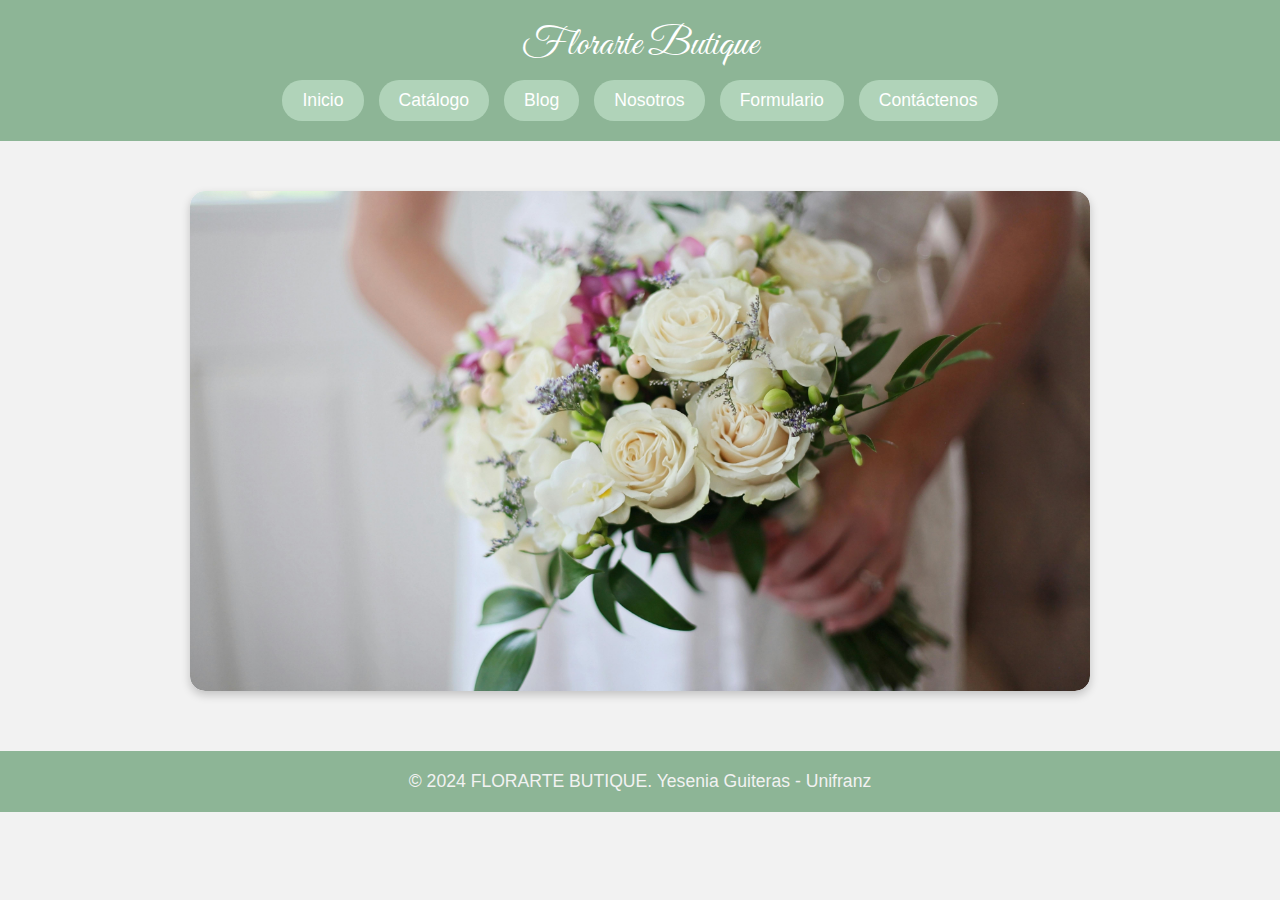
<file: index.html>
<!DOCTYPE html>
<html lang="es">
<head>
    <meta charset="UTF-8">
    <meta name="viewport" content="width=device-width, initial-scale=1.0">
    <title>Florarte Boutique</title>
    <meta name="viewport" content="width=device-width, initial-scale=1.0">
    <link rel="stylesheet" href="css/styles.css">
    <link rel="icon" href="img/logo.png">
    
    <link rel="preconnect" href="https://fonts.googleapis.com">
<link rel="preconnect" href="https://fonts.gstatic.com" crossorigin>
<link href="https://fonts.googleapis.com/css2?family=Great+Vibes&family=Parisienne&display=swap" rel="stylesheet">

</head>
<body>
    
    <header>
        <h1>Florarte Butique</h1>
        <nav>
            <ul class="menu">
                <li class="menu-item">Inicio</li>
                <li class="menu-item">
                    <a href="catalogo.html" style="text-decoration: none; color: inherit;"> Catálogo </a></li>
                <li class="menu-item">
                    <a href="blog.html" style="text-decoration: none; color: inherit;">Blog</a></li>
                <li class="menu-item">
                    <a href="nosotros.html" style="text-decoration: none; color: inherit;">Nosotros</a></li>
                <li class="menu-item">
                    <a href="formulario.html" style="text-decoration: none; color: inherit;">Formulario</a></li>
                <li class="menu-item">
                    <a href="contactanos.html" style="text-decoration: none; color: inherit;">Contáctenos</a></li>
            </ul>
        </nav>
    </header>
    
    <section class="main-content">
        <div class="image-carousel">
            <img src="img/1.jpg" alt="Imagen principal" id="mainImage">
        </div>
    </section>

    <footer>
        <p>&copy; 2024 FLORARTE BUTIQUE. Yesenia Guiteras - Unifranz</p>
    </footer>

    <script src="js/script.js"></script>

</body>
</html>
</file>
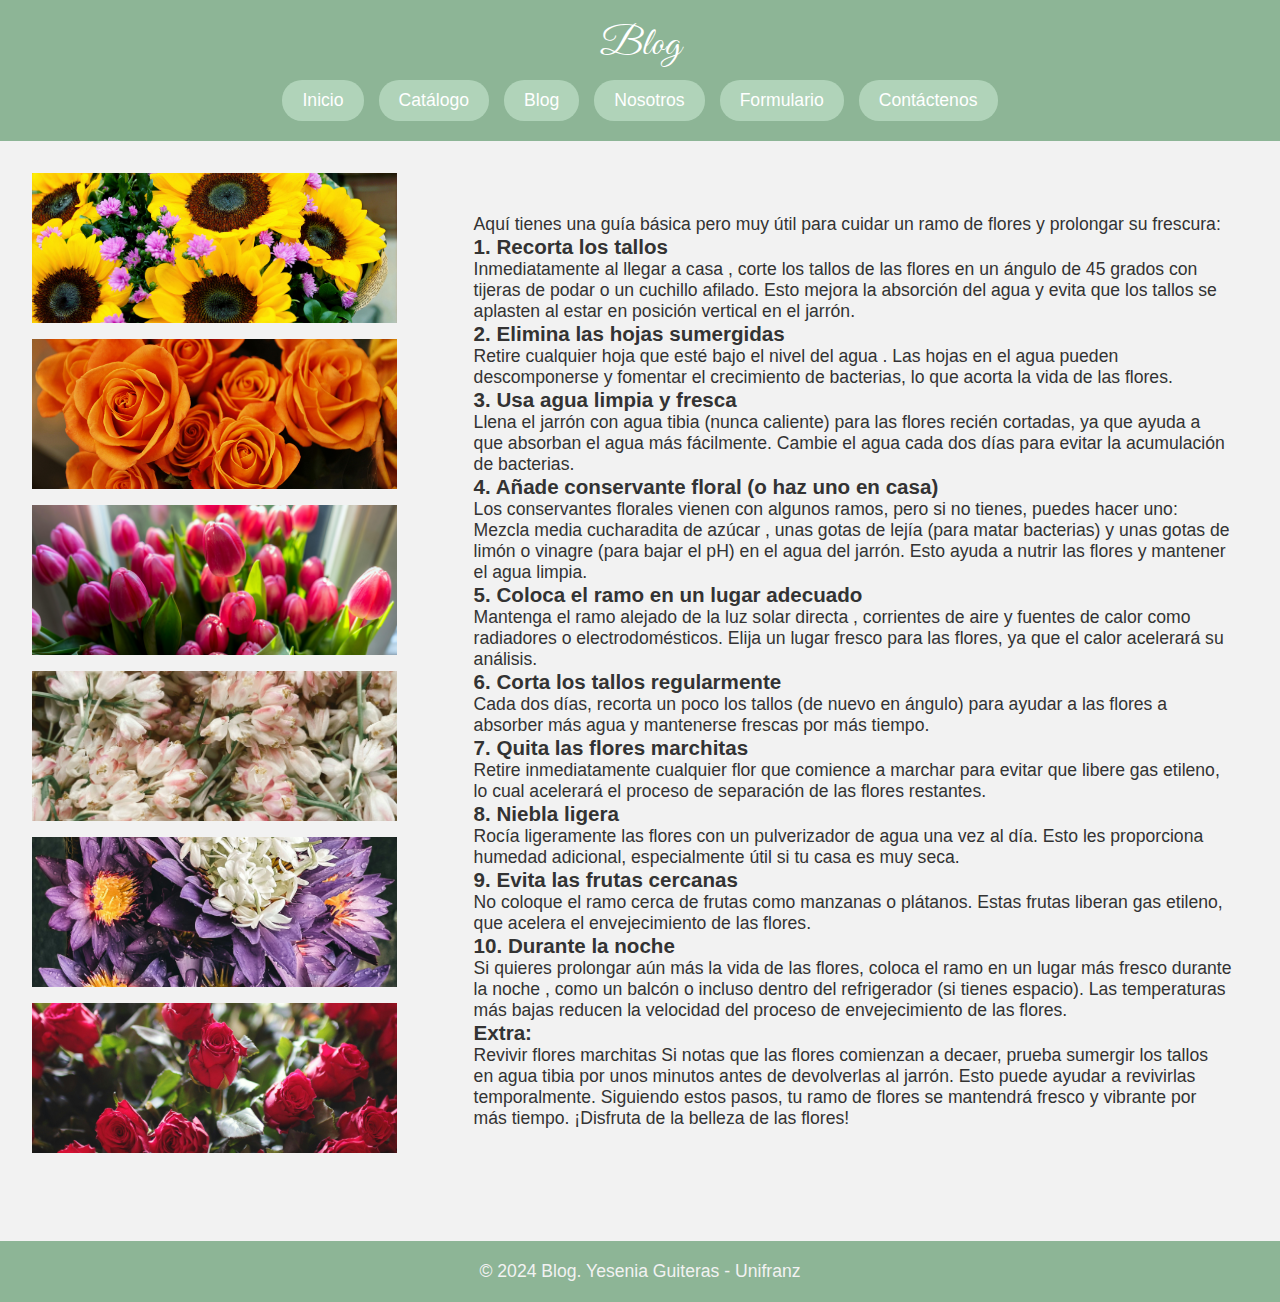
<file: blog.html>
<!DOCTYPE html>
<html lang="es">
<head>
    <meta charset="UTF-8">
    <meta name="viewport" content="width=device-width, initial-scale=1.0">
    <title>Blog</title>
    <link rel="stylesheet" href="css/blog.css">
    <link rel="icon" href="img/logo.png">
    
    <link rel="preconnect" href="https://fonts.googleapis.com">
    <link rel="preconnect" href="https://fonts.gstatic.com" crossorigin>
    <link href="https://fonts.googleapis.com/css2?family=Great+Vibes&family=Parisienne&display=swap" rel="stylesheet">

</head>
<body>
    
    <header>
        <h1>Blog</h1>
        <nav>
            <ul class="menu">
                <li class="menu-item">
                    <a href="index.html" style="text-decoration: none; color: inherit;">Inicio</a></li>
                <li class="menu-item">
                    <a href="catalogo.html" style="text-decoration: none; color: inherit;"> Catálogo </a></li>
                <li class="menu-item">Blog</li>
                <li class="menu-item">
                    <a href="nosotros.html" style="text-decoration: none; color: inherit;">Nosotros</a></li>
                <li class="menu-item">
                    <a href="formulario.html" style="text-decoration: none; color: inherit;">Formulario</a></li>
                <li class="menu-item">
                    <a href="contactanos.html" style="text-decoration: none; color: inherit;"></a>Contáctenos</li>
            </ul>
        </nav>
    </header>

    <main>
        <section class="left-column">
            <div class="image-box">
                <img src="img/uno.jpg" alt="Descripción imagen 1">
            </div>
            <div class="image-box">
                <img src="img/dos.jpg" alt="Descripción imagen 2">
            </div>
            <div class="image-box">
                <img src="img/tres.jpg" alt="Descripción imagen 3">
            </div>
            <div class="image-box">
                <img src="img/cuatro.jpg" alt="Descripción imagen 4">
            </div>
            <div class="image-box">
                <img src="img/cinco.jpg" alt="Descripción imagen 5">
            </div>
            <div class="image-box">
                <img src="img/seis.jpg" alt="Descripción imagen 6">
            </div>
        </section>

        <section class="content">
            <div class="text-box">
                <p>Aquí tienes una guía básica pero muy útil para cuidar un ramo de flores y prolongar su frescura: <br>

                    <h3>1. Recorta los tallos</h3>
                    Inmediatamente al llegar a casa , corte los tallos de las flores en un ángulo de 45 grados con tijeras de podar o un cuchillo afilado.
                    Esto mejora la absorción del agua y evita que los tallos se aplasten al estar en posición vertical en el jarrón. <br>
                    <h3>2. Elimina las hojas sumergidas</h3>
                    Retire cualquier hoja que esté bajo el nivel del agua . Las hojas en el agua pueden descomponerse y fomentar el crecimiento de bacterias, lo que acorta la vida de las flores. <br>
                    <h3>3. Usa agua limpia y fresca</h3>
                    Llena el jarrón con agua tibia (nunca caliente) para las flores recién cortadas, ya que ayuda a que absorban el agua más fácilmente.
                    Cambie el agua cada dos días para evitar la acumulación de bacterias. <br>
                    <h3>4. Añade conservante floral (o haz uno en casa)</h3>
                    Los conservantes florales vienen con algunos ramos, pero si no tienes, puedes hacer uno:
                    Mezcla media cucharadita de azúcar , unas gotas de lejía (para matar bacterias) y unas gotas de limón o vinagre (para bajar el pH) en el agua del jarrón. Esto ayuda a nutrir las flores y mantener el agua limpia. <br>
                    <h3>5. Coloca el ramo en un lugar adecuado </h3>
                    Mantenga el ramo alejado de la luz solar directa , corrientes de aire y fuentes de calor como radiadores o electrodomésticos.
                    Elija un lugar fresco para las flores, ya que el calor acelerará su análisis. <br>
                    <h3>6. Corta los tallos regularmente</h3>
                    Cada dos días, recorta un poco los tallos (de nuevo en ángulo) para ayudar a las flores a absorber más agua y mantenerse frescas por más tiempo. <br>
                    <h3>7. Quita las flores marchitas </h3>
                    Retire inmediatamente cualquier flor que comience a marchar para evitar que libere gas etileno, lo cual acelerará el proceso de separación de las flores restantes. <br>
                    <h3>8. Niebla ligera</h3>
                    Rocía ligeramente las flores con un pulverizador de agua una vez al día. Esto les proporciona humedad adicional, especialmente útil si tu casa es muy seca. <br>
                    <h3>9. Evita las frutas cercanas</h3> 
                    No coloque el ramo cerca de frutas como manzanas o plátanos. Estas frutas liberan gas etileno, que acelera el envejecimiento de las flores. <br>
                    <h3>10. Durante la noche</h3>
                    Si quieres prolongar aún más la vida de las flores, coloca el ramo en un lugar más fresco durante la noche , como un balcón o incluso dentro del refrigerador (si tienes espacio). Las temperaturas más bajas reducen la velocidad del proceso de envejecimiento de las flores. <br>
                    <h3>Extra:</h3> Revivir flores marchitas
                    Si notas que las flores comienzan a decaer, prueba sumergir los tallos en agua tibia por unos minutos antes de devolverlas al jarrón. Esto puede ayudar a revivirlas temporalmente.
                    Siguiendo estos pasos, tu ramo de flores se mantendrá fresco y vibrante por más tiempo. ¡Disfruta de la belleza de las flores!</p>
            </div>
        </section>
    </main>

    <footer>
        <p>&copy; 2024 Blog. Yesenia Guiteras - Unifranz</p>
    </footer>

    <script src="js/blog.js"></script>

</body>
</html>
</file>
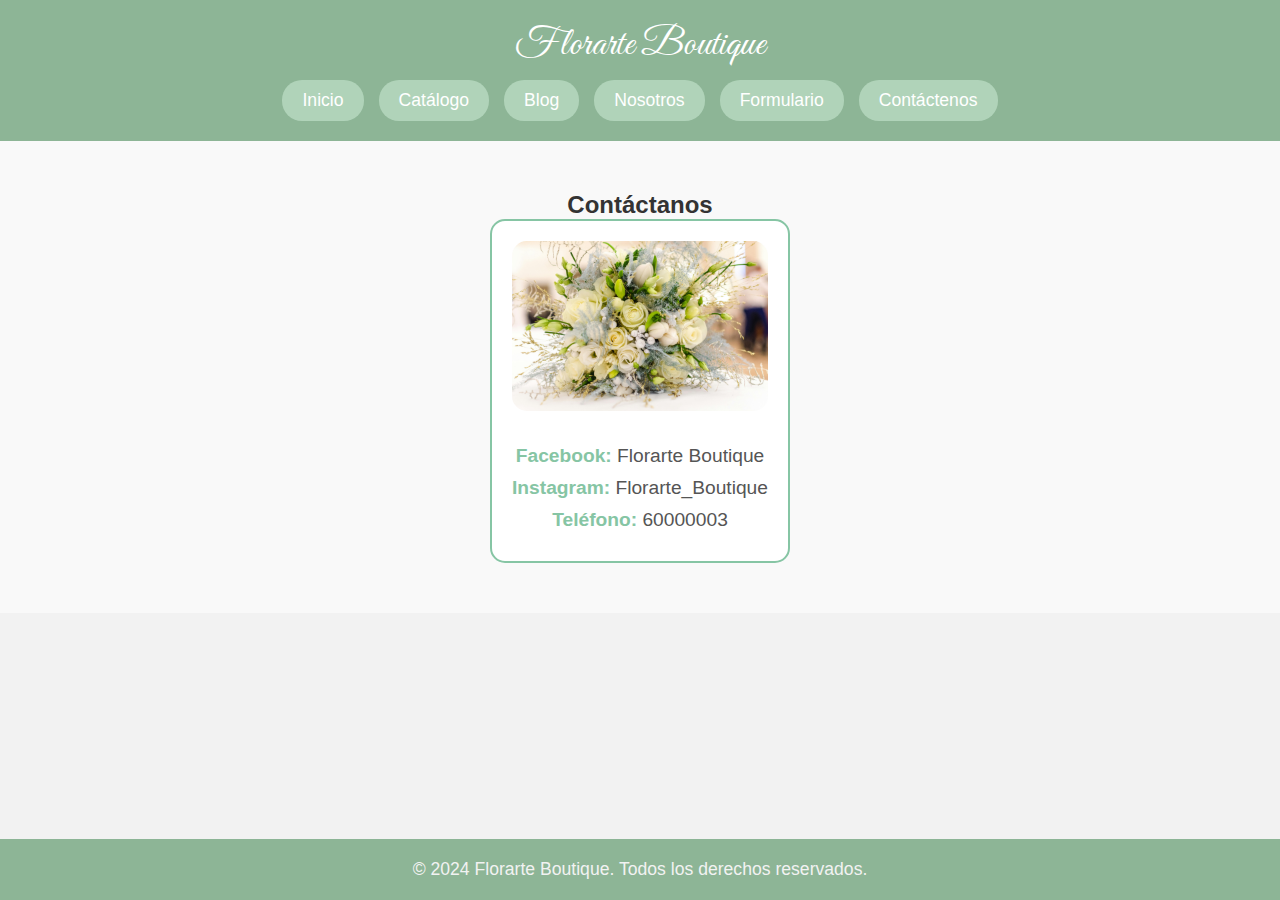
<file: contactanos.html>
<!DOCTYPE html>
<html lang="es">
<head>
    <meta charset="UTF-8">
    <meta name="viewport" content="width=device-width, initial-scale=1.0">
    <title>Florarte Boutique</title>
    <meta name="viewport" content="width=device-width, initial-scale=1.0">
    <link rel="stylesheet" href="css/contactanos.css">
    <link rel="icon" href="img/logo.png">

    <link rel="preconnect" href="https://fonts.googleapis.com">
    <link rel="preconnect" href="https://fonts.gstatic.com" crossorigin>
    <link href="https://fonts.googleapis.com/css2?family=Great+Vibes&family=Parisienne&display=swap" rel="stylesheet">
</head>
<body>
    <header>
        <h1>Florarte Boutique</h1>
        <nav>
            <ul class="menu">
                <li class="menu-item">
                    <a href="index.html" style="text-decoration: none; color: inherit;">Inicio</a></li>
                <li class="menu-item">
                    <a href="catalogo.html" style="text-decoration: none; color: inherit;"> Catálogo </a></li>
                <li class="menu-item">
                    <a href="blog.html" style="text-decoration: none; color: inherit;">Blog</a></li>
                <li class="menu-item">
                    <a href="nosotros.html" style="text-decoration: none; color: inherit;">Nosotros</a></li>
                <li class="menu-item">
                    <a href="formulario.html" style="text-decoration: none; color: inherit;">Formulario</a></li>
                <li class="menu-item">Contáctenos</li>
            </ul>
        </nav>
    </header>
    
    <section id="contacto" class="contact-section">
        <h2>Contáctanos</h2>
        <div class="contact-container">
            <img src="img/5.jpg" alt="Flores de contacto" class="contact-image">
            <div class="contact-info">
                <p><strong>Facebook:</strong> Florarte Boutique</p>
                <p><strong>Instagram:</strong> Florarte_Boutique</p>
                <p><strong>Teléfono:</strong> 60000003</p>
            </div>
        </div>
    </section>

    <footer class="footer">
        <p>&copy; 2024 Florarte Boutique. Todos los derechos reservados.</p>
    </footer>
</body>
</html>
</file>
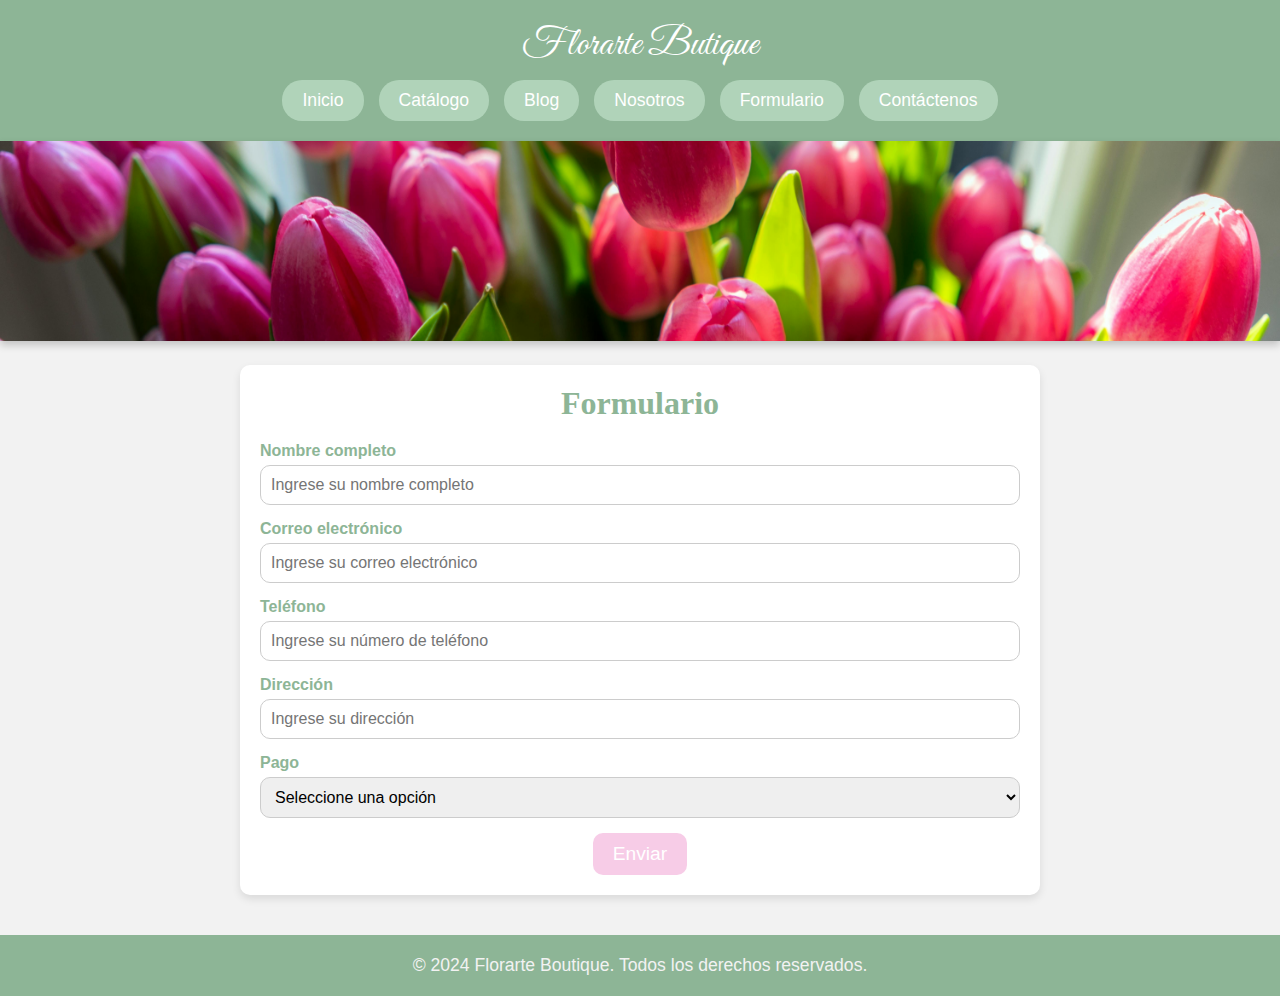
<file: formulario.html>
<!DOCTYPE html>
<html lang="es">
<head>
    <meta charset="UTF-8">
    <meta name="viewport" content="width=device-width, initial-scale=1.0">
    <title>Formulario - Florarte Boutique</title>
    <link rel="stylesheet" href="css/formulario.css">
    <link rel="icon" href="img/logo.png">

    <link rel="preconnect" href="https://fonts.googleapis.com">
    <link rel="preconnect" href="https://fonts.gstatic.com" crossorigin>
    <link href="https://fonts.googleapis.com/css2?family=Great+Vibes&family=Parisienne&display=swap" rel="stylesheet">
</head>
<body>

    <header>
        <h1>Florarte Butique</h1>
        <nav>
            <ul class="menu">
                <li class="menu-item">
                    <a href="index.html" style="text-decoration: none; color: inherit;">Inicio</a></li>
                <li class="menu-item">
                    <a href="catalogo.html" style="text-decoration: none; color: inherit;"> Catálogo </a></li>
                <li class="menu-item">
                    <a href="blog.html" style="text-decoration: none; color: inherit;">Blog</a></li>
                <li class="menu-item">
                    <a href="nosotros.html" style="text-decoration: none; color: inherit;">Nosotros</a></li>
                <li class="menu-item">Formulario</li>
                <li class="menu-item">
                    <a href="contactanos.html" style="text-decoration: none; color: inherit;">Contáctenos</a></li>
            </ul>
        </nav>
    </header>

    <section class="hero">
        <img src="img/tres.jpg" alt="Imagen decorativa para formulario" class="hero-image">
    </section>

    <section id="formulario" class="form-section">
        <h2>Formulario</h2>
        <form>
            <div class="form-group">
                <label for="nombre">Nombre completo</label>
                <input type="text" id="nombre" placeholder="Ingrese su nombre completo">
            </div>
            <div class="form-group">
                <label for="email">Correo electrónico</label>
                <input type="email" id="email" placeholder="Ingrese su correo electrónico">
            </div>
            <div class="form-group">
                <label for="telefono">Teléfono</label>
                <input type="tel" id="telefono" placeholder="Ingrese su número de teléfono">
            </div>
            <div class="form-group">
                <label for="direccion">Dirección</label>
                <input type="text" id="direccion" placeholder="Ingrese su dirección">
            </div>
            <div class="form-group">
                <label for="pago">Pago</label>
                <select id="pago">
                    <option value="" disabled selected>Seleccione una opción</option>
                    <option value="efectivo">Efectivo</option>
                    <option value="tarjeta">Tarjeta de crédito/débito</option>
                    <option value="transferencia">Transferencia bancaria</option>
                </select>
            </div>
            <button type="submit" class="submit-button">Enviar</button>
        </form>
    </section>

    <footer>
        <p>&copy; 2024 Florarte Boutique. Todos los derechos reservados.</p>
    </footer>
</body>
</html>
</file>
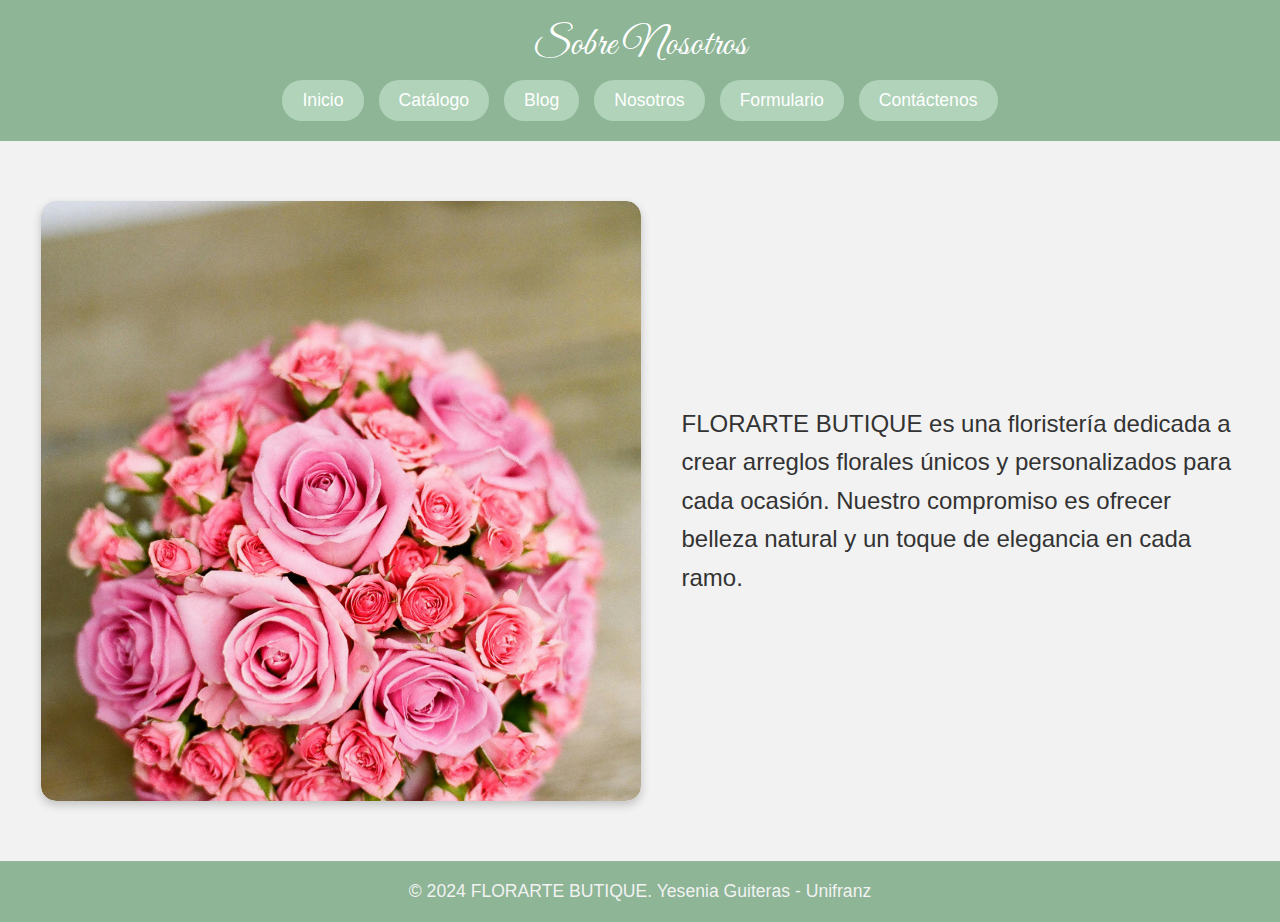
<file: nosotros.html>
<!DOCTYPE html>
<html lang="es">
<head>
    <meta charset="UTF-8">
    <meta name="viewport" content="width=device-width, initial-scale=1.0">
    <title>Sobre nosotros</title>
    <meta name="viewport" content="width=device-width, initial-scale=1.0">
    <link rel="stylesheet" href="css/nosotrosestilos.css">
    <link rel="icon" href="img/logo.png">
    
    <link rel="preconnect" href="https://fonts.googleapis.com">
    <link rel="preconnect" href="https://fonts.gstatic.com" crossorigin>
    <link href="https://fonts.googleapis.com/css2?family=Great+Vibes&family=Parisienne&display=swap" rel="stylesheet">

</head>
<body>
    
    <header>
        <h1>Sobre Nosotros</h1>
        <nav>
            <ul class="menu">
                <li class="menu-item">
                    <a href="index.html" style="text-decoration: none; color: inherit;">Inicio</a></li>
                <li class="menu-item">
                    <a href="catalogo.html" style="text-decoration: none; color: inherit;"> Catálogo </a></li>
                <li class="menu-item">
                    <a href="blog.html" style="text-decoration: none; color: inherit;">Blog</a></li>
                <li class="menu-item">Nosotros</li>
                <li class="menu-item">
                    <a href="formulario.html" style="text-decoration: none; color: inherit;">Formulario</a></li>
                <li class="menu-item">
                    <a href="contactanos.html" style="text-decoration: none; color: inherit;">Contáctenos</a></li>
            </ul>
        </nav>
    </header>

    <section class="main-content">
        <div class="image-carousel">
            <img src="img/11.jpg" alt="Imagen de Floristería" id="mainImage">
        </div>
        
        <div class="text-box">
            <p>FLORARTE BUTIQUE es una floristería dedicada a crear arreglos florales únicos y personalizados para cada ocasión. Nuestro compromiso es ofrecer belleza natural y un toque de elegancia en cada ramo.</p>
        </div>
    </section>

    <footer>
        <p>&copy; 2024 FLORARTE BUTIQUE. Yesenia Guiteras - Unifranz</p>
    </footer>

    <script src="js/nosotros.js"></script>

</body>
</html>
</file>
<file: css/styles.css>
* {
    margin: 0;
    padding: 0;
    box-sizing: border-box;
}

body {
    font-family: 'Segoe UI', Tahoma, Geneva, Verdana, sans-serif;
    background-color: #f2f2f2;
    color: #333;
}

header {
    background-color: #8db596;
    padding: 20px;
    text-align: center;
    color: #fff;
}

h1 {
    font-family:'Great Vibes', serif;  
    font-size: 2.5em;
    font-weight: normal;
    margin-bottom: 10px;
}

.menu {
    display: flex;
    justify-content: center;
    gap: 15px;
    list-style: none;
    margin-top: 10px;
}

.menu-item {
    background-color: #b0d3b9;
    padding: 10px 20px;
    border-radius: 20px;
    cursor: pointer;
    font-size: 1.1em;
    transition: background-color 0.4s ease, color 0.4s ease;
}

.menu-item:hover {
    background-color: #d1e8d1;
    color: #8db596;
}

.main-content {
    display: flex;
    justify-content: center;
    margin-top: 30px;
    padding: 20px;
}

.image-carousel {
    width: 80%;
    max-width: 900px;
    height: 500px;
    overflow: hidden;
    position: relative;
    border-radius: 15px;
    box-shadow: 0px 4px 10px rgba(0, 0, 0, 0.2);
}

#mainImage {
    width: 100%;
    height: 100%;
    object-fit: cover;
    border-radius: 15px;
    transition: opacity 1s ease-in-out;
    position: absolute;
    top: 0;
    left: 0;
}

footer {
    background-color: #8db596;
    color: #f2f2f2; 
    text-align: center;
    padding: 20px;
    font-size: 1.1em;
    margin-top: 40px;
}
</file>
<file: css/blog.css>
* {
    margin: 0;
    padding: 0;
    box-sizing: border-box;
}

body {
    font-family: 'Segoe UI', Tahoma, Geneva, Verdana, sans-serif;
    background-color: #f2f2f2;
    color: #333;
}

header {
    background-color: #8db596;
    padding: 20px;
    text-align: center;
    color: #fff;
}

h1 {
    font-family:'Great Vibes', serif;  
    font-size: 2.5em;
    font-weight: normal;
    margin-bottom: 10px;
}

.menu {
    display: flex;
    justify-content: center;
    gap: 15px;
    list-style: none;
    margin-top: 10px;
}

.menu-item {
    background-color: #b0d3b9;
    padding: 10px 20px;
    border-radius: 20px;
    cursor: pointer;
    font-size: 1.1em;
    transition: background-color 0.4s ease, color 0.4s ease;
}

.menu-item:hover {
    background-color: #d1e8d1;
    color: #8db596;
}

main {
    display: flex;
    justify-content: space-between;
    padding: 2rem;
}

.left-column {
    width: 30%;
}

.image-box {
    width: 100%;
    height: 150px;
    margin-bottom: 1rem;
    overflow: hidden;
    display: flex;
    justify-content: center;
    align-items: center;
}

.image-box img {
    width: 100%;
    height: 100%;
    object-fit: cover; 
    transition: transform 0.3s ease; 
}

.image-box:hover img {
    transform: scale(1.05);
}

.content {
    width: 65%;
    display: flex;
    justify-content: center;
    align-items: center;
}

.text-box {
    padding: 1rem;
    border: none;
    background: none;
    font-size: 1.1rem;
    animation: slideIn 2s ease-out; 
}

@keyframes slideIn {
    from {
        transform: translateX(100px);
        opacity: 0;
    }
    to {
        transform: translateX(0);
        opacity: 1;
    }
}

footer {
    background-color: #8db596;
    color: #f2f2f2; 
    text-align: center;
    padding: 20px;
    font-size: 1.1em;
    margin-top: 40px;
}
</file>
<file: css/contactanos.css>
* {
    margin: 0;
    padding: 0;
    box-sizing: border-box;
}

body {
    font-family: 'Segoe UI', Tahoma, Geneva, Verdana, sans-serif;
    background-color: #f2f2f2;
    color: #333;
    margin: 0;
    padding: 0;
    box-sizing: border-box;
}

header {
    background-color: #8db596;
    padding: 20px;
    text-align: center;
    color: #fff;
}

h1 {
    font-family:'Great Vibes', serif;  
    font-size: 2.5em;
    font-weight: normal;
    margin-bottom: 10px;
}

.menu {
    display: flex;
    justify-content: center;
    gap: 15px;
    list-style: none;
    margin-top: 10px;
}

.menu-item {
    background-color: #b0d3b9;
    padding: 10px 20px;
    border-radius: 20px;
    cursor: pointer;
    font-size: 1.1em;
    transition: background-color 0.4s ease, color 0.4s ease;
}

.menu-item:hover {
    background-color: #d1e8d1;
    color: #8db596;
}

.main-content {
    display: flex;
    justify-content: center;
    margin-top: 30px;
    padding: 20px;
}

.contact-section {
    text-align: center;
    padding: 50px 20px;
    background-color: #F9F9F9;
}

.contact-container {
    display: inline-block;
    text-align: center;
    border: 2px solid #86C5A4;
    border-radius: 15px;
    padding: 20px;
    background-color: #FFF;
    width: 300px;
}

.contact-image {
    width: 100%;
    border-radius: 15px;
    margin-bottom: 20px;
}

.contact-info p {
    margin: 10px 0;
    font-size: 1.2rem;
    color: #555;
}

.contact-info strong {
    color: #86C5A4;
}

footer.footer {
    background-color: #8db596;
    color: #f2f2f2;
    text-align: center;
    padding: 20px;
    position: fixed;
    bottom: 0;
    width: 100%;
    font-size: 1.1em;
    margin-top: 40px;
}
</file>
<file: css/formulario.css>
/* Estilos globales */
* {
    margin: 0;
    padding: 0;
    box-sizing: border-box;
}

body {
    font-family: 'Segoe UI', Tahoma, Geneva, Verdana, sans-serif;
    background-color: #f2f2f2;
    color: #333;
}

/* Estilo del encabezado */
header {
    background-color: #8db596;
    padding: 20px;
    text-align: center;
    color: white;
}

header h1 {
    font-family:'Great Vibes', serif;  
    font-size: 2.5em;
    font-weight: normal;
    margin-bottom: 10px;
}

.menu {
    display: flex;
    justify-content: center;
    gap: 15px;
    list-style: none;
    margin-top: 10px;
}

.menu-item {
    background-color: #b0d3b9;
    padding: 10px 20px;
    border-radius: 20px;
    cursor: pointer;
    font-size: 1.1em;
    transition: background-color 0.4s ease, color 0.4s ease;
}

.menu-item:hover {
    background-color: #d1e8d1;
    color: #8db596;
}

.main-content {
    display: flex;
    justify-content: center;
    margin-top: 30px;
    padding: 20px;
}

/* Imagen decorativa */
.hero {
    margin: 0px 0;
    text-align: center;
}

.hero-image {
    width: 100%;
    max-height: 200px;
    object-fit: cover;
    border-radius: 0%;
    box-shadow: 0px 4px 8px rgba(0, 0, 0, 0.2);
}

/* Sección del formulario */
.form-section {
    padding: 20px;
    background-color: #ffffff;
    border-radius: 10px;
    margin: 20px auto;
    max-width: 800px;
    box-shadow: 0px 4px 8px rgba(0, 0, 0, 0.1);
    text-align: center;
}

.form-section h2 {
    font-family: 'Cursive', serif;
    font-size: 2em;
    color: #8db596;
    margin-bottom: 20px;
}

.form-group {
    margin-bottom: 15px;
    text-align: left;
}

.form-group label {
    display: block;
    font-weight: bold;
    margin-bottom: 5px;
    color: #8db596;
}

.form-group input, .form-group select {
    width: 100%;
    padding: 10px;
    font-size: 1em;
    border: 1px solid #ccc;
    border-radius: 10px;
    outline: none;
    transition: border 0.3s;
}

.form-group input:focus, .form-group select:focus {
    border-color: #8db596;
    box-shadow: 0px 0px 5px rgba(141, 181, 150, 0.5);
}

.submit-button {
    padding: 10px 20px;
    background-color: #f7cce7;
    border: none;
    color: white;
    font-size: 1.2em;
    border-radius: 10px;
    cursor: pointer;
    transition: background-color 0.3s, transform 0.2s;
}

.submit-button:hover {
    background-color: #8db596;
    transform: scale(1.05);
}

/* Pie de página */
footer {
    background-color: #8db596;
    color: #f2f2f2; 
    text-align: center;
    padding: 20px;
    font-size: 1.1em;
    margin-top: 40px;
}
</file>
<file: css/nosotrosestilos.css>
* {
    margin: 0;
    padding: 0;
    box-sizing: border-box;
}

body {
    font-family: 'Segoe UI', Tahoma, Geneva, Verdana, sans-serif;
    background-color: #f2f2f2;
    color: #333;
}


header {
    background-color: #8db596;
    padding: 20px;
    text-align: center;
    color: #fff;
}

h1 {
    font-family:'Great Vibes', serif;  
    font-size: 2.5em;
    font-weight: normal;
    margin-bottom: 10px;
}

.menu {
    display: flex;
    justify-content: center;
    gap: 15px;
    list-style: none;
    margin-top: 10px;
}

.menu-item {
    background-color: #b0d3b9;
    padding: 10px 20px;
    border-radius: 20px;
    cursor: pointer;
    font-size: 1.1em;
    transition: background-color 0.4s ease, color 0.4s ease;
}

.menu-item:hover {
    background-color: #d1e8d1; 
    color: #8db596;
}

.main-content {
    display: flex;
    align-items: center;
    justify-content: space-around;
    margin-top: 40px;
    padding: 20px;
}

.image-carousel {
    width: 50%;
    max-width: 600px;
    height: 600px;
    overflow: hidden;
    position: relative;
    border-radius: 15px;
    box-shadow: 0px 4px 10px rgba(0, 0, 0, 0.2);
}

#mainImage {
    width: 100%;
    height: 100%;
    object-fit: cover;
    border-radius: 15px;
    transition: opacity 1s ease-in-out;
    position: absolute;
    top: 0;
    left: 0;
}

.text-box {
    width: 45%;
    max-width: 600px;
    font-size: 1.5em;
    line-height: 1.6em;
    color: #333;
    animation: slideIn 1.5s ease-out;
}

@keyframes slideIn {
    from {
        transform: translateX(100px);
        opacity: 0;
    }
    to {
        transform: translateX(0);
        opacity: 1;
    }
}

footer {
    background-color: #8db596;
    color: #f2f2f2; 
    text-align: center;
    padding: 20px;
    font-size: 1.1em;
    margin-top: 40px;
}
</file>
